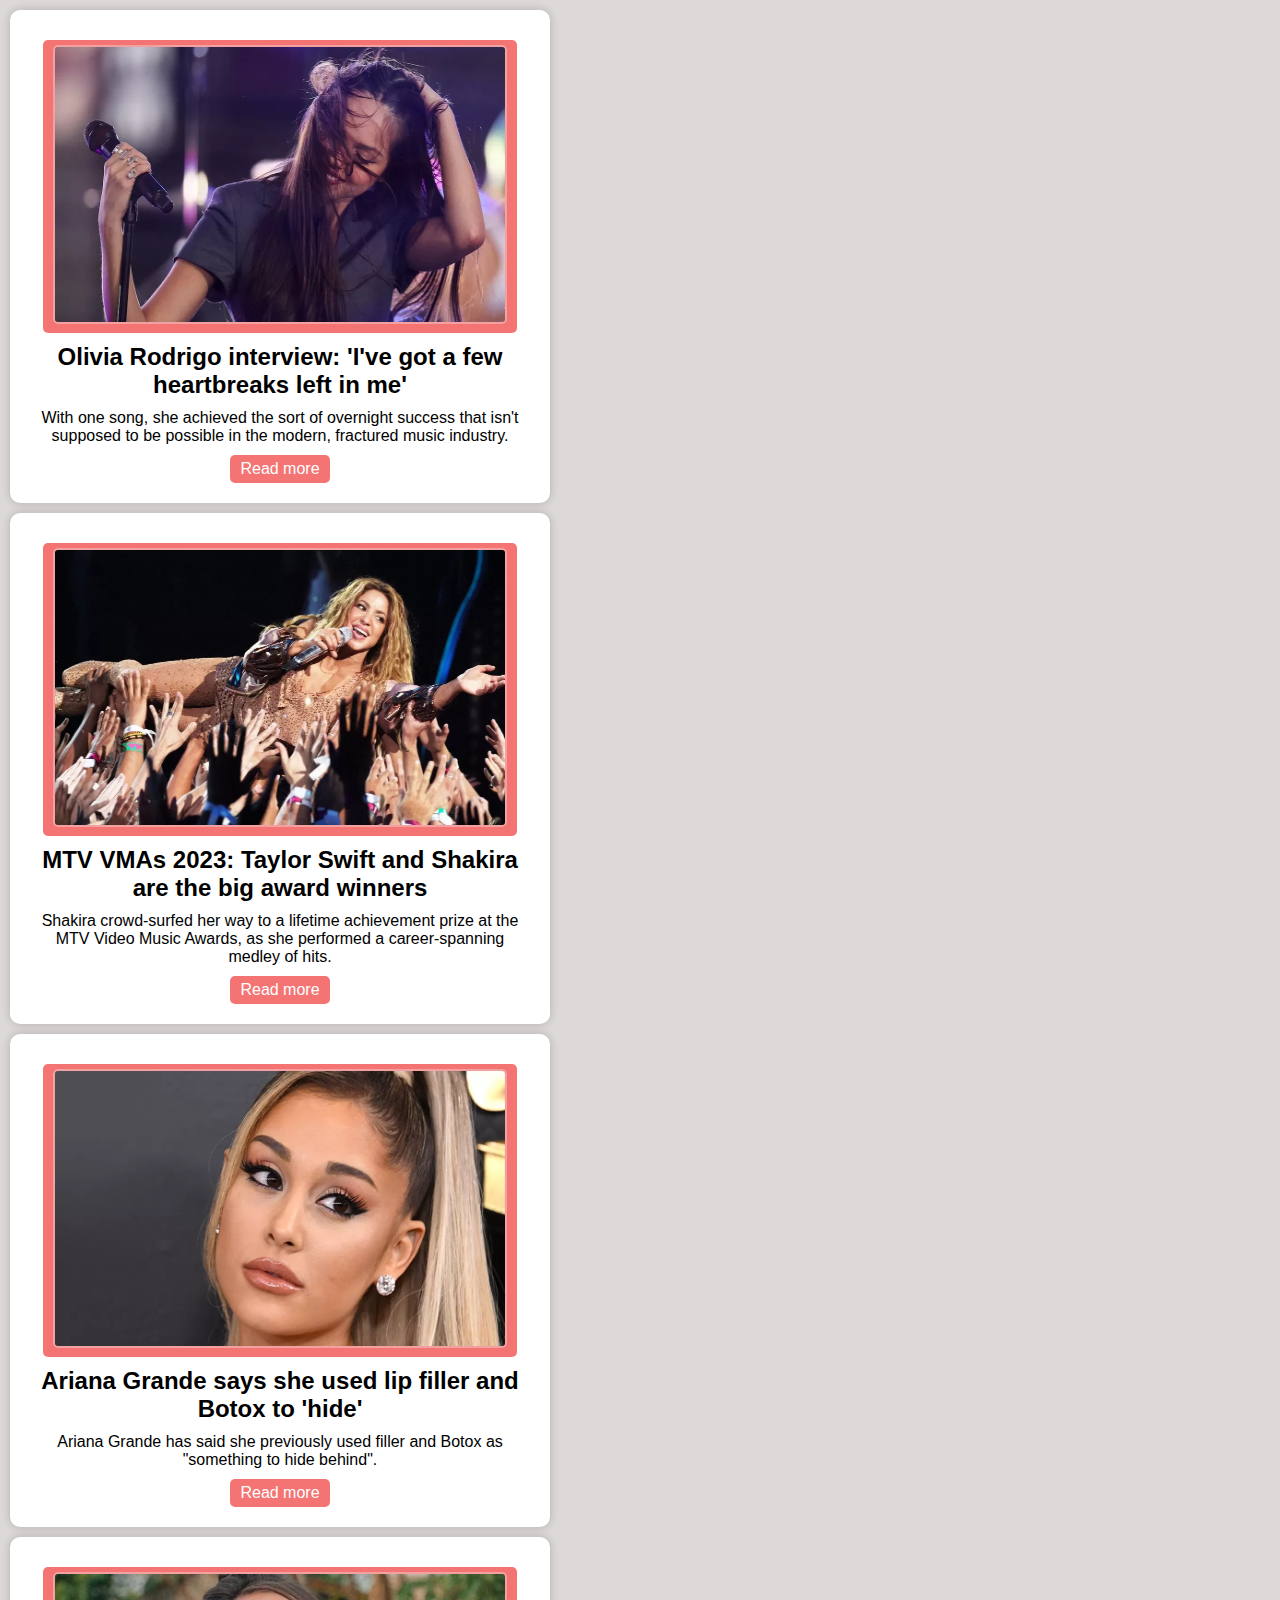
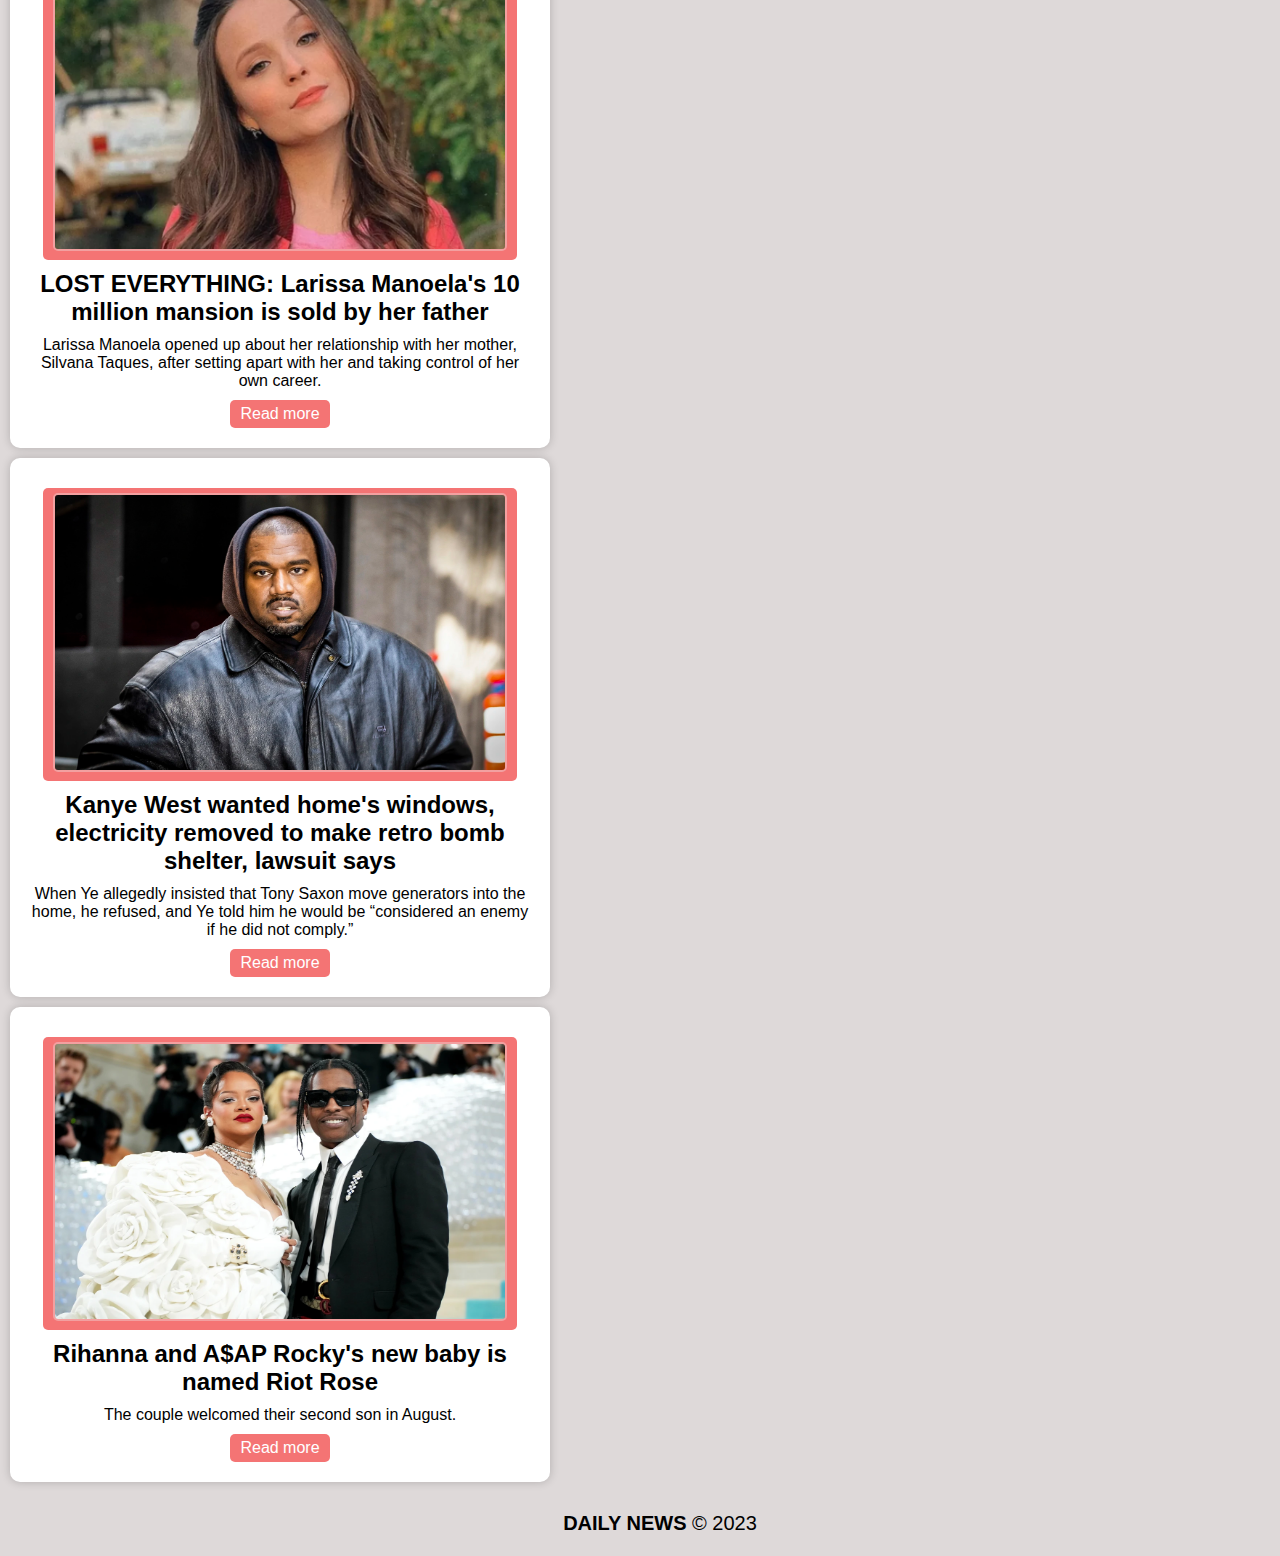
<file: entertainment.html>
<!DOCTYPE html>
<html lang="en">
<head>
    <meta charset="UTF-8">
    <meta name="viewport" content="width=device-width, initial-scale=1.0">
    <link rel="stylesheet" href="./css/style.css">
    <title>Entertainment</title>
</head>
<body>
        <article class="entertainment">
                <a href="#">
                    <img src="./img/entertainment/ent1.webp" width="450px" height="275">
                </a>
            <h2>Olivia Rodrigo interview: 'I've got a few heartbreaks left in me'</h2>
            <p>With one song, she achieved the sort of overnight success that isn't supposed to be possible in the modern, fractured music industry. </p>
                <a href="https://www.bbc.com/news/entertainment-arts-66681334" target="_blank">Read more</a>
        </article>
    
        <article class="entertainment">
                <a href="#">
                    <img src="./img/entertainment/ent2.webp" width="450px" height="275">
                </a>
            <h2> MTV VMAs 2023: Taylor Swift and Shakira are the big award winners</h2>
            <p>Shakira crowd-surfed her way to a lifetime achievement prize at the MTV Video Music Awards, as she performed a career-spanning medley of hits.</p>
                <a href="https://www.bbc.com/news/entertainment-arts-66795280" target="_blank">Read more</a>
        </article>
    
        <article class="entertainment">
                <a href="#">
                    <img src="./img/entertainment/ent3.webp" width="450px" height="275">
                </a>
            <h2>Ariana Grande says she used lip filler and Botox to 'hide'</h2>
            <p>Ariana Grande has said she previously used filler and Botox as "something to hide behind".</p>
                <a href="https://www.bbc.com/news/newsbeat-66796056" target="_blank">Read more</a>
        </article>

        <article class="entertainment">
                <a href="#">
                    <img src="./img/entertainment/ent4.webp" width="450px" height="275">
                </a>
            <h2> LOST EVERYTHING: Larissa Manoela's 10 million mansion is sold by her father</h2>
            <p>Larissa Manoela opened up about her relationship with her mother, Silvana Taques, after setting apart with her and taking control of her own career.</p>
                <a href="https://aquitemfofoca.com.br/2023/07/larissa-manoela-abre-o-jogo-sobre-briga-com-a-mae/" target="_blank">Read more</a>
        </article>

        <article class="entertainment">
                <a href="#">
                    <img src="./img/entertainment/ent5.webp" width="450px" height="275">
                </a>
            <h2> Kanye West wanted home's windows, electricity removed to make retro bomb shelter, lawsuit says</h2>
            <p>When Ye allegedly insisted that Tony Saxon move generators into the home, he refused, and Ye told him he would be “considered an enemy if he did not comply.”</p>
                <a href="https://www.nbcnews.com/news/us-news/kanye-west-ye-windows-electricity-malibu-bomb-shelter-lawsuit-rcna104748" target="_blank">Read more</a>
        </article>

        <article class="entertainment">
                <a href="#">
                    <img src="./img/entertainment/ent6.webp" width="450px" height="275">
                </a>
            <h2> Rihanna and A$AP Rocky's new baby is named Riot Rose</h2>
            <p>The couple welcomed their second son in August.</p>
                <a href="https://www.nbcnews.com/pop-culture/pop-culture-news/rihanna-ap-rockys-new-baby-named-riot-rose-rcna104221" target="_blank">Read more</a>
        </article>
    </section>
    <footer>
        <div id="copy">
            <p><span>DAILY NEWS</span> &copy; 2023</p>
        </div>
    </footer>
</body>
</html>
</file>
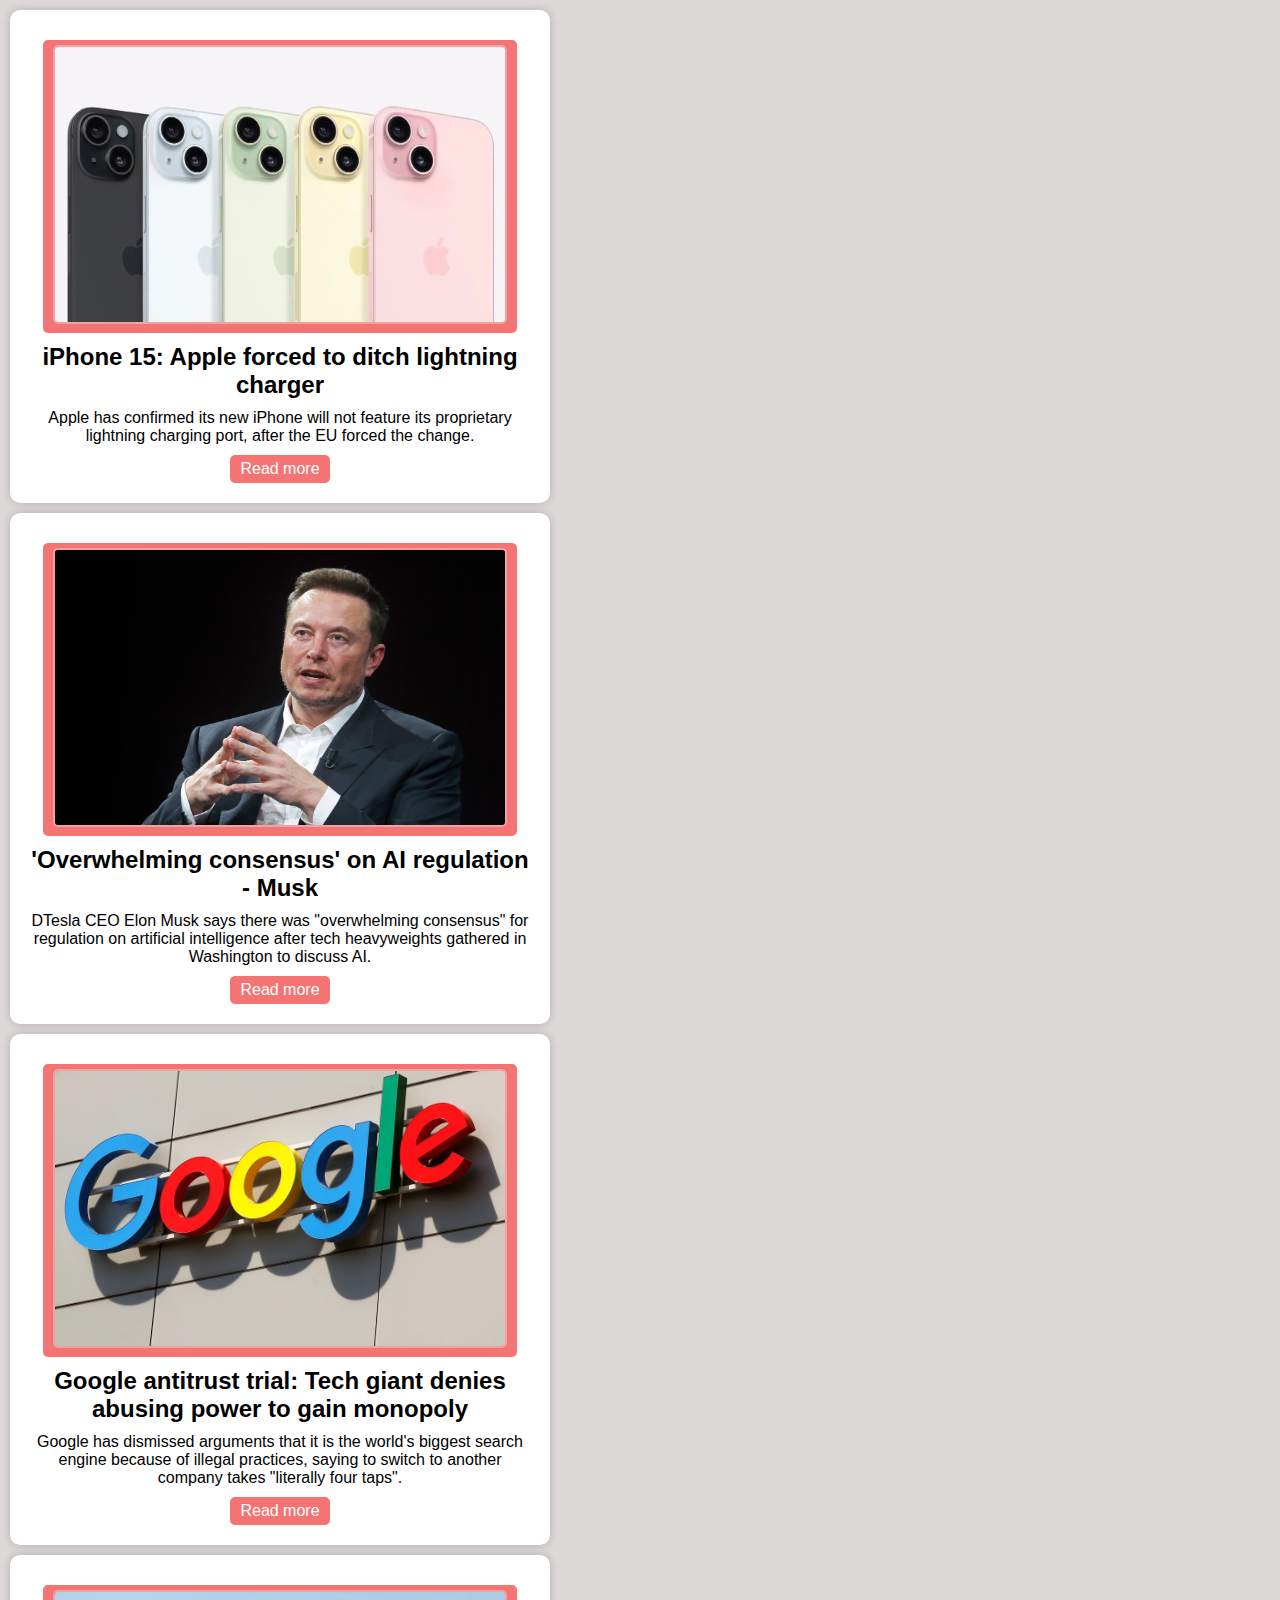
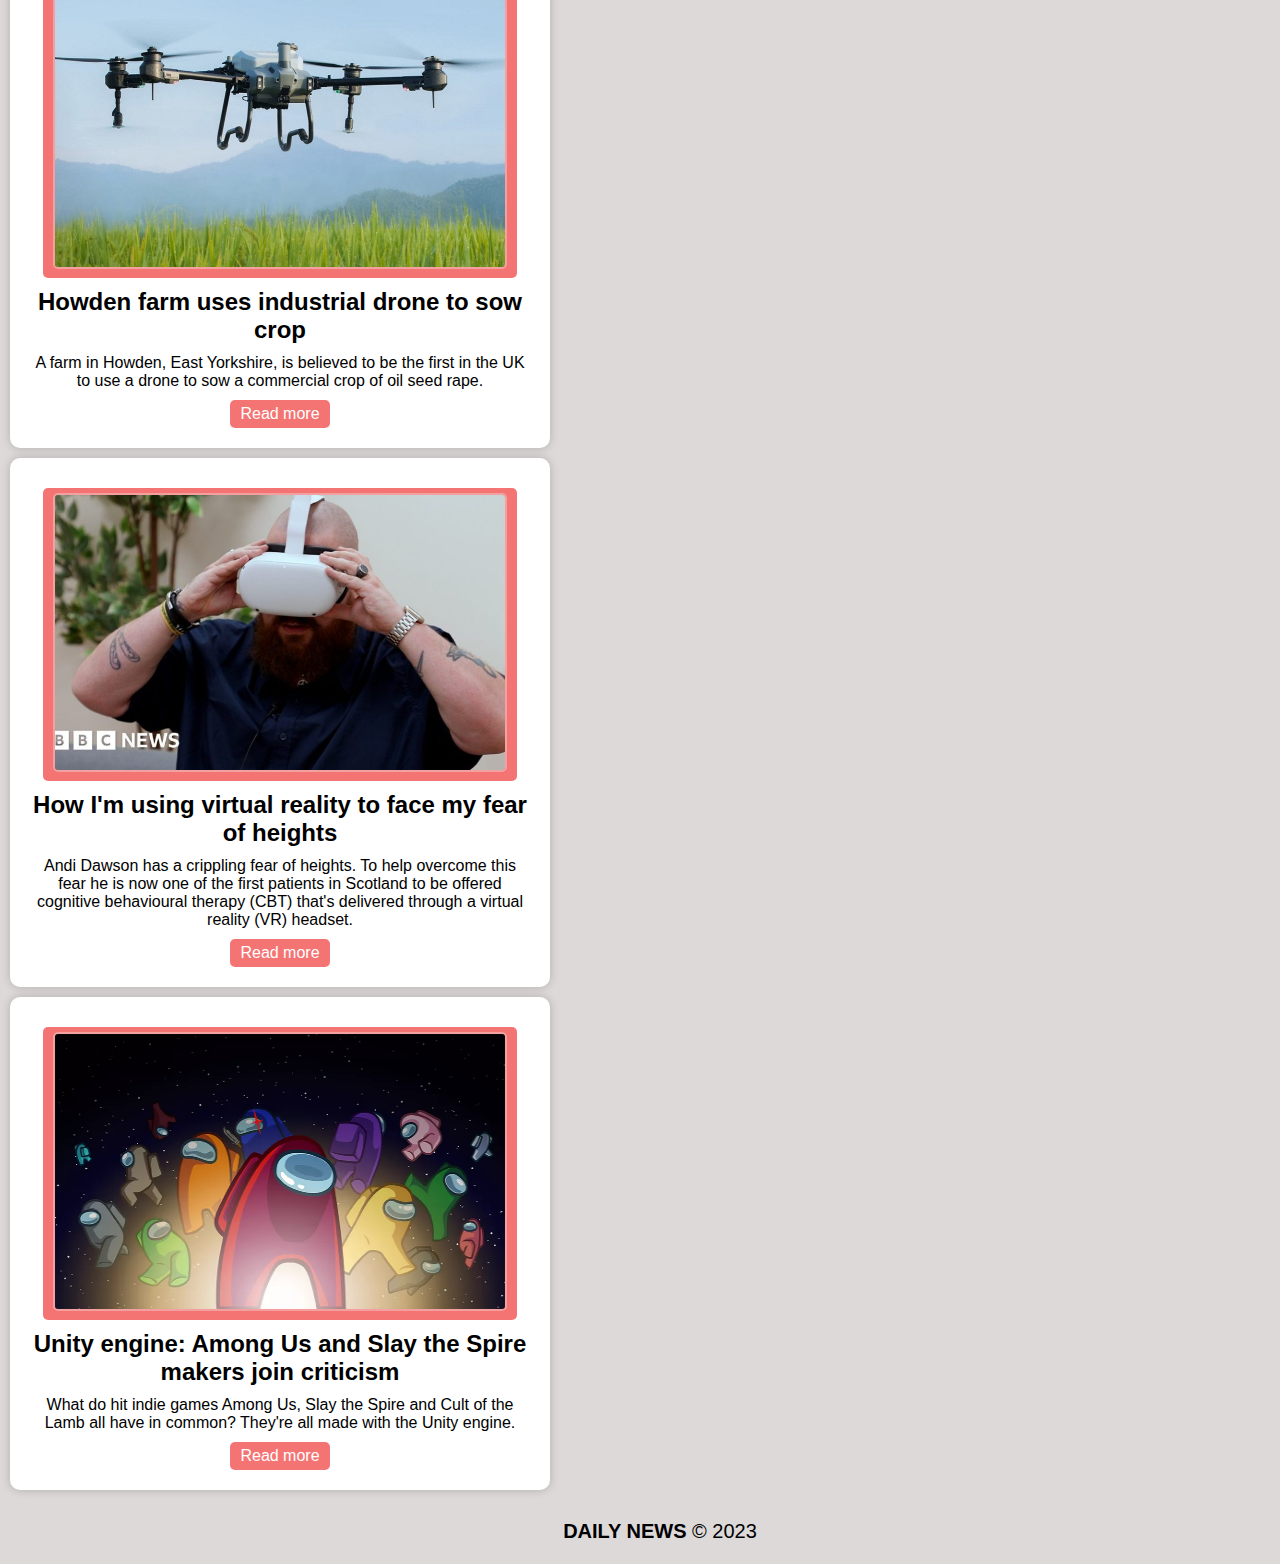
<file: technologies.html>
<!DOCTYPE html>
<html lang="en">
<head>
    <meta charset="UTF-8">
    <meta name="viewport" content="width=device-width, initial-scale=1.0">
    <link rel="stylesheet" href="./css/style.css">
    <title>Technologies</title>
</head>
<body>
    <article class="technology">
        <a href="#">
            <img src="./img/technology/tec1.webp"width="450px" height="275">
        </a>
    <h2>iPhone 15: Apple forced to ditch lightning charger</h2>
    <p>Apple has confirmed its new iPhone will not feature its proprietary lightning charging port, after the EU forced the change.</p>
        <a href="https://www.bbc.com/news/technology-66778528" target="_blank">Read more</a>
    </article>

    <article class="technology">
            <a href="#">
                <img src="./img/technology/tec2.webp" width="450px" height="275">
            </a>
        <h2>'Overwhelming consensus' on AI regulation - Musk</h2>
        <p>DTesla CEO Elon Musk says there was "overwhelming consensus" for regulation on artificial intelligence after tech heavyweights gathered in Washington to discuss AI.</p>
            <a href="https://www.bbc.com/news/technology-66804996" target="_blank">Read more</a>
    </article>

    <article class="technology">
            <a href="#">
                <img src="./img/technology/tec3.webp" width="450px" height="275">
            </a>
        <h2>Google antitrust trial: Tech giant denies abusing power to gain monopoly </h2>
        <p>Google has dismissed arguments that it is the world's biggest search engine because of illegal practices, saying to switch to another company takes "literally four taps".</p>
            <a href="https://www.bbc.com/news/business-66790608" target="_blank">Read more</a>
    </article>

    <article class="technology">
            <a href="#">
                <img src="./img/technology/tec4.webp" width="450px" height="275">
            </a>
        <h2>Howden farm uses industrial drone to sow crop </h2>
        <p>A farm in Howden, East Yorkshire, is believed to be the first in the UK to use a drone to sow a commercial crop of oil seed rape.</p>
            <a href="https://www.bbc.com/news/av/uk-england-humber-66798401" target="_blank">Read more</a>
    </article>

    <article class="technology">
            <a href="#">
                <img src="./img/technology/tec5.webp" width="450px" height="275">
            </a>
        <h2>How I'm using virtual reality to face my fear of heights </h2>
        <p>Andi Dawson has a crippling fear of heights. To help overcome this fear he is now one of the first patients in Scotland to be offered cognitive behavioural therapy (CBT) that's delivered through a virtual reality (VR) headset.</p>
            <a href="https://www.bbc.com/news/av/uk-scotland-glasgow-west-66781711" target="_blank">Read more</a>
    </article>

    <article class="technology">
            <a href="#">
                <img src="./img/technology/tec6.webp" width="450px" height="275">
            </a>
        <h2>Unity engine: Among Us and Slay the Spire makers join criticism </h2>
        <p>What do hit indie games Among Us, Slay the Spire and Cult of the Lamb all have in common? They're all made with the Unity engine.</p>
            <a href="https://www.bbc.com/news/newsbeat-66810296" target="_blank">Read more</a>
    </article>

    <footer>
        <div id="copy">
            <p><span>DAILY NEWS</span> &copy; 2023</p>
        </div>
    </footer>
</body>
</html>
</file>
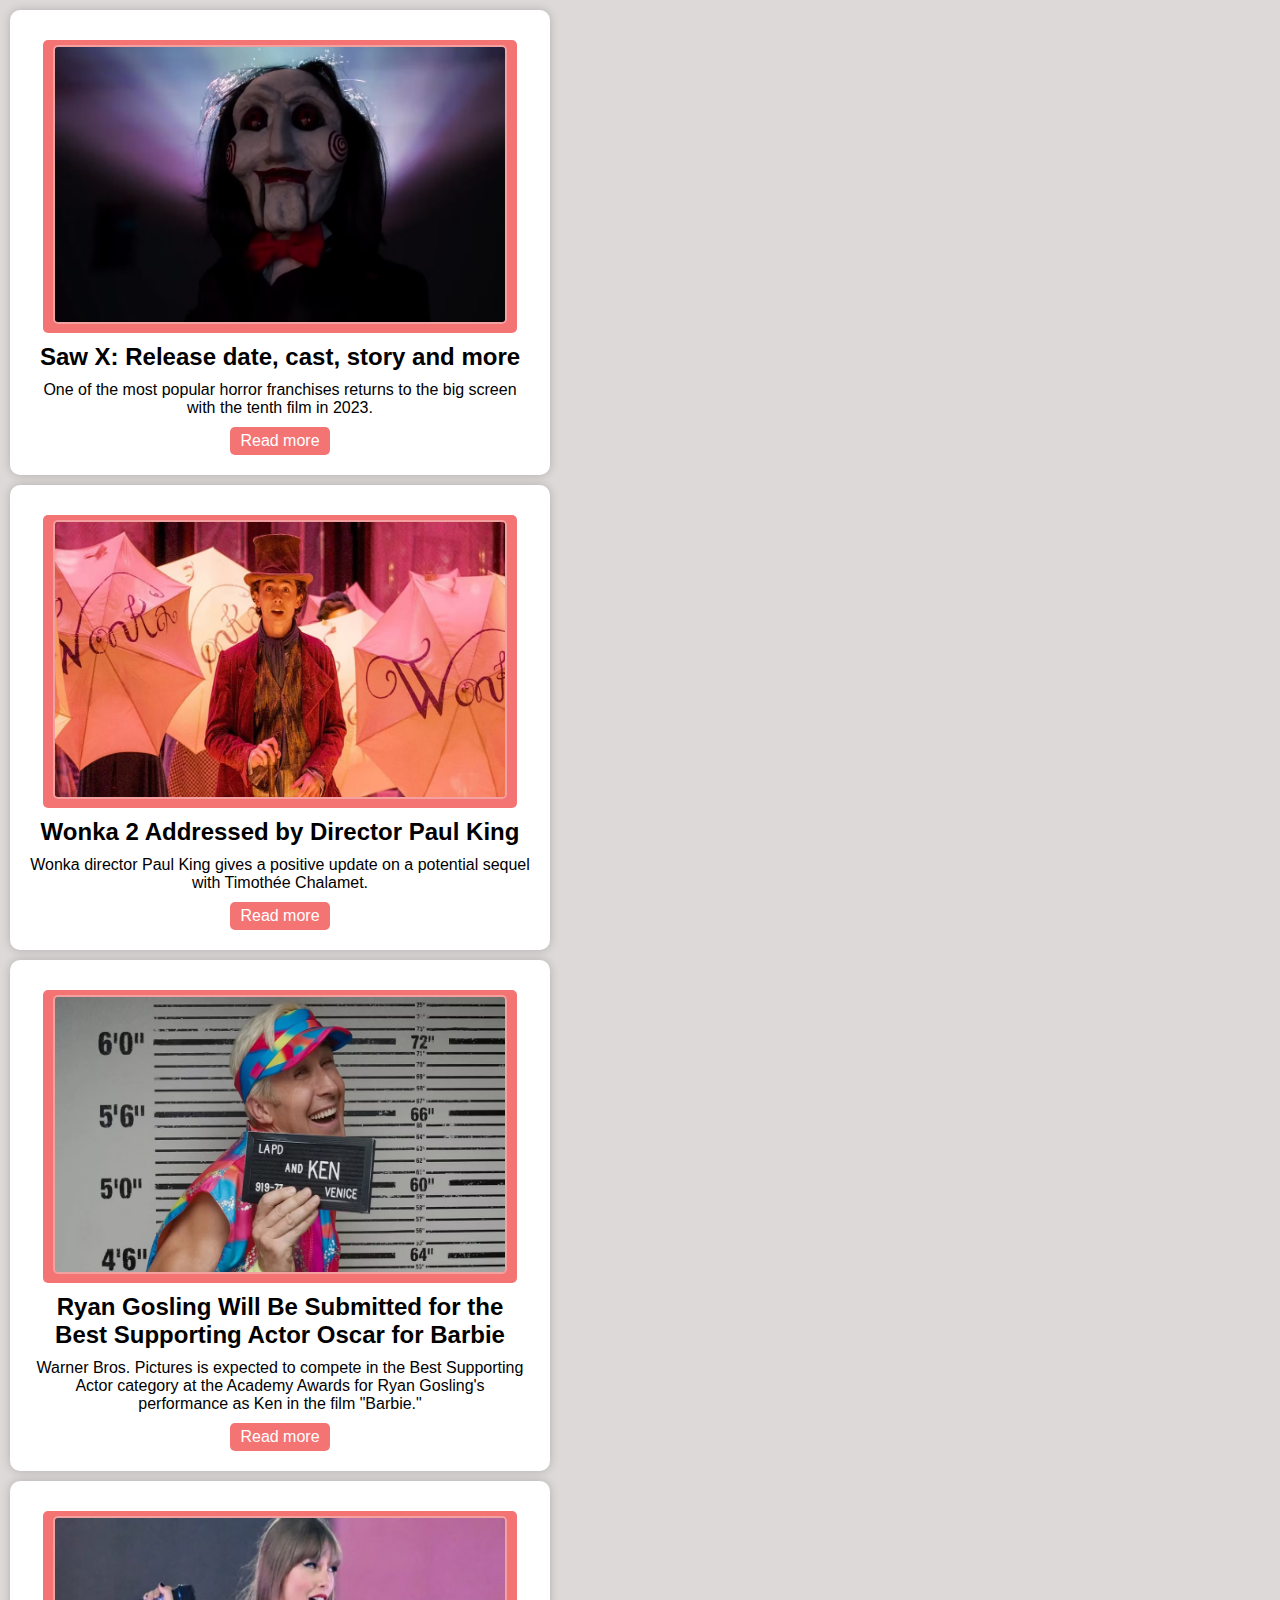
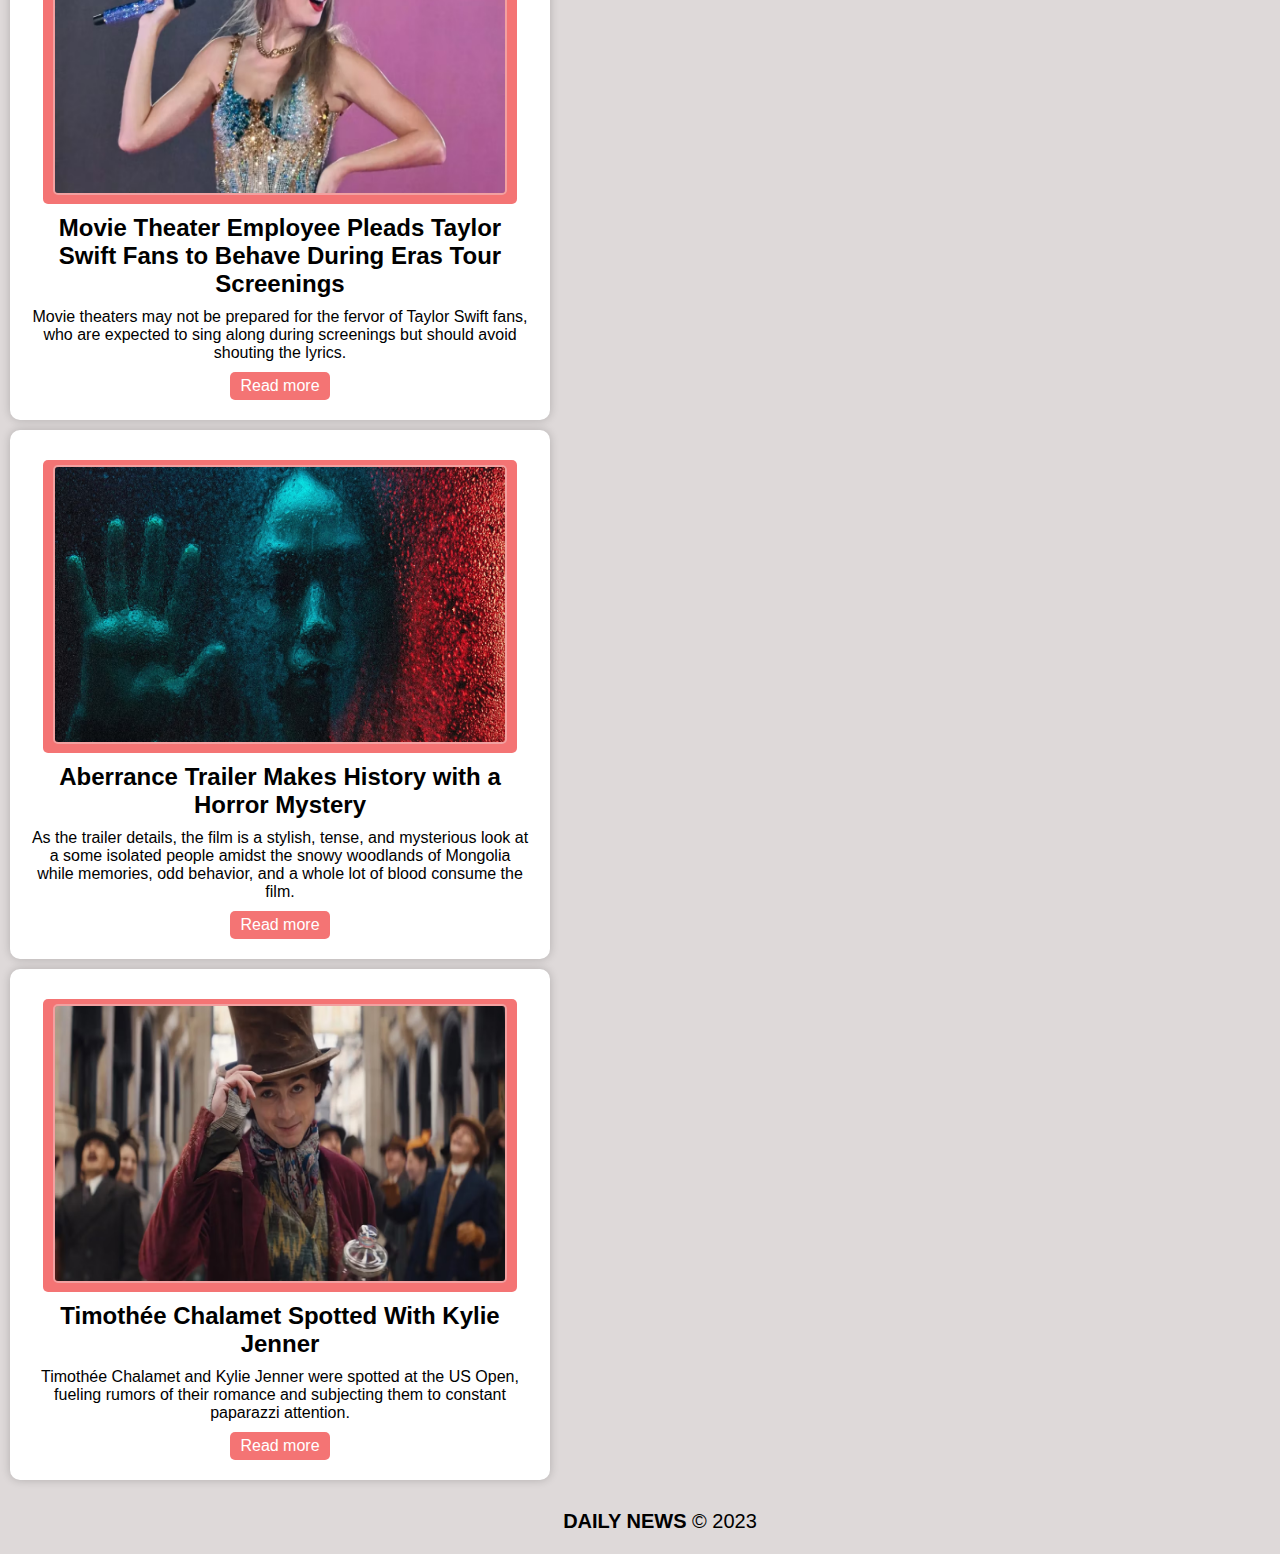
<file: news-page/films.html>
<!DOCTYPE html>
<html lang="en">
<head>
    <meta charset="UTF-8">
    <meta name="viewport" content="width=device-width, initial-scale=1.0">
    <link rel="stylesheet" href="./css/style.css">
    <title>Films</title>
</head>
<body>
    <article class="films">
            <a href="#">
                <img src="./img/film/film1.webp" width="450px" height="275">
            </a>
        <h2> Saw X: Release date, cast, story and more</h2>
        <p>One of the most popular horror franchises returns to the big screen with the tenth film in 2023.</p>
            <a href="https://br.ign.com/saw-x/112870/feature/jogos-mortais-x-data-de-lancamento-elenco-historia-e-tudo-sobre-o-decimo-filme-da-franquia" target="_blank">Read more</a>
    </article>

    <article class="films">
            <a href="#">
                <img src="./img/film/film2.webp" width="450px" height="275">
            </a>
        <h2> Wonka 2 Addressed by Director Paul King</h2>
        <p>Wonka director Paul King gives a positive update on a potential sequel with Timothée Chalamet.</p>
            <a href="https://movieweb.com/wonka-2-chances-paul-king/" target="_blank">Read more</a>
    </article>

    <article class="films">
            <a href="#">
                <img src="./img/film/film3.webp" width="450px" height="275">
            </a>
        <h2> Ryan Gosling Will Be Submitted for the Best Supporting Actor Oscar for Barbie</h2>
        <p>Warner Bros. Pictures is expected to compete in the Best Supporting Actor category at the Academy Awards for Ryan Gosling's performance as Ken in the film "Barbie."</p>
            <a href="https://movieweb.com/ryan-gosling-submitted-best-supporting-actor-oscar-barbie/" target="_blank">Read more</a>
    </article>

    <article class="films">
            <a href="#">
                <img src="./img/film/film4.webp" width="450px" height="275">
            </a>
        <h2> Movie Theater Employee Pleads Taylor Swift Fans to Behave During Eras Tour Screenings</h2>
        <p>Movie theaters may not be prepared for the fervor of Taylor Swift fans, who are expected to sing along during screenings but should avoid shouting the lyrics.</p>
            <a href="https://movieweb.com/movie-theater-employee-taylor-swift-fans-the-eras-tour/" target="_blank">Read more</a>
    </article>

    <article class="films">
            <a href="#">
                <img src="./img/film/film5.webp" width="450px" height="275">
            </a>
        <h2> Aberrance Trailer Makes History with a Horror Mystery</h2>
        <p>As the trailer details, the film is a stylish, tense, and mysterious look at a some isolated people amidst the snowy woodlands of Mongolia while memories, odd behavior, and a whole lot of blood consume the film.</p>
            <a href="https://br.ign.com/saw-x/112870/feature/jogos-mortais-x-data-de-lancamento-elenco-historia-e-tudo-sobre-o-decimo-filme-da-franquia" target="_blank">Read more</a>
    </article>

    <article class="films">
            <a href="#">
                <img src="./img/film/film6.webp" width="450px" height="275">
            </a>
        <h2> Timothée Chalamet Spotted With Kylie Jenner</h2>
        <p>Timothée Chalamet and Kylie Jenner were spotted at the US Open, fueling rumors of their romance and subjecting them to constant paparazzi attention.</p>
            <a href="https://movieweb.com/timothe-chalamet-kylie-jenner-wonka-director-praises-singing-voice/" target="_blank">Read more</a>
    </article>


    <footer>
        <div id="copy">
            <p><span>DAILY NEWS</span> &copy; 2023</p>
        </div>
    </footer>
</body>
</html>
</file>
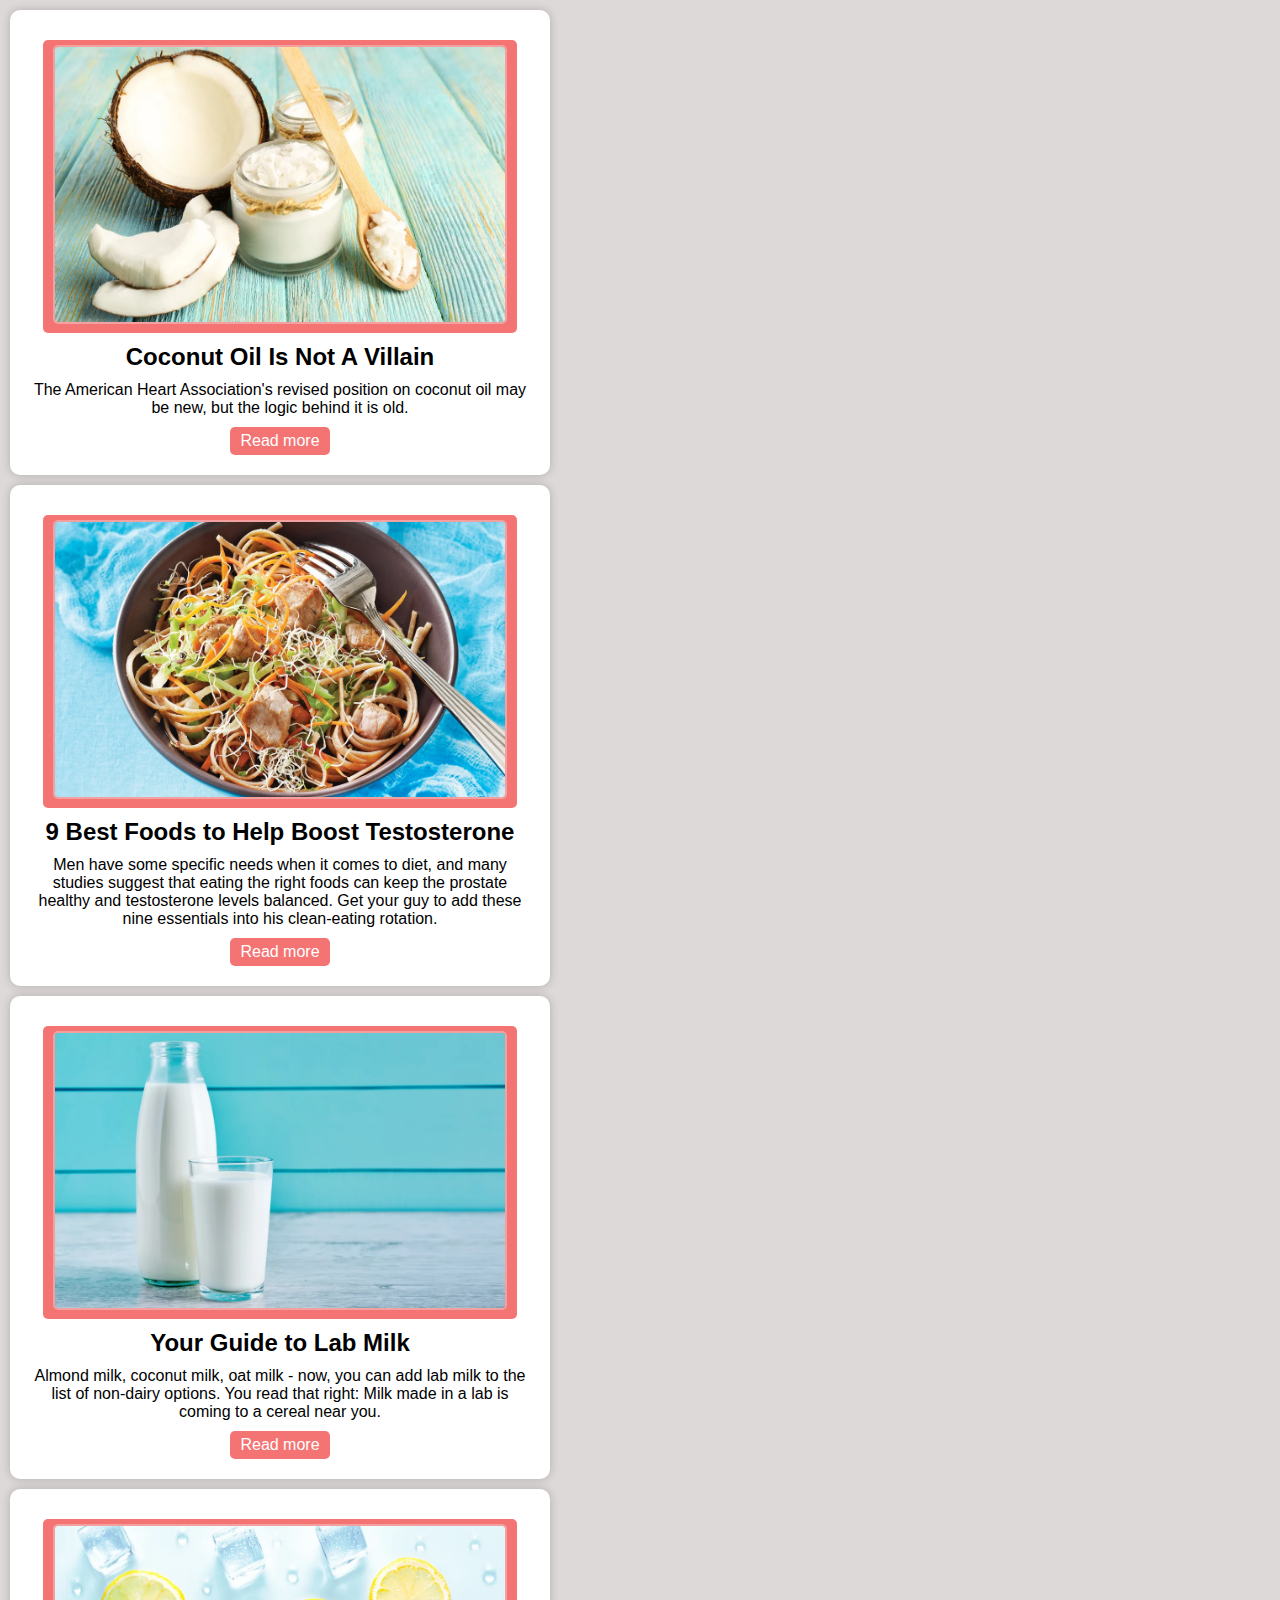
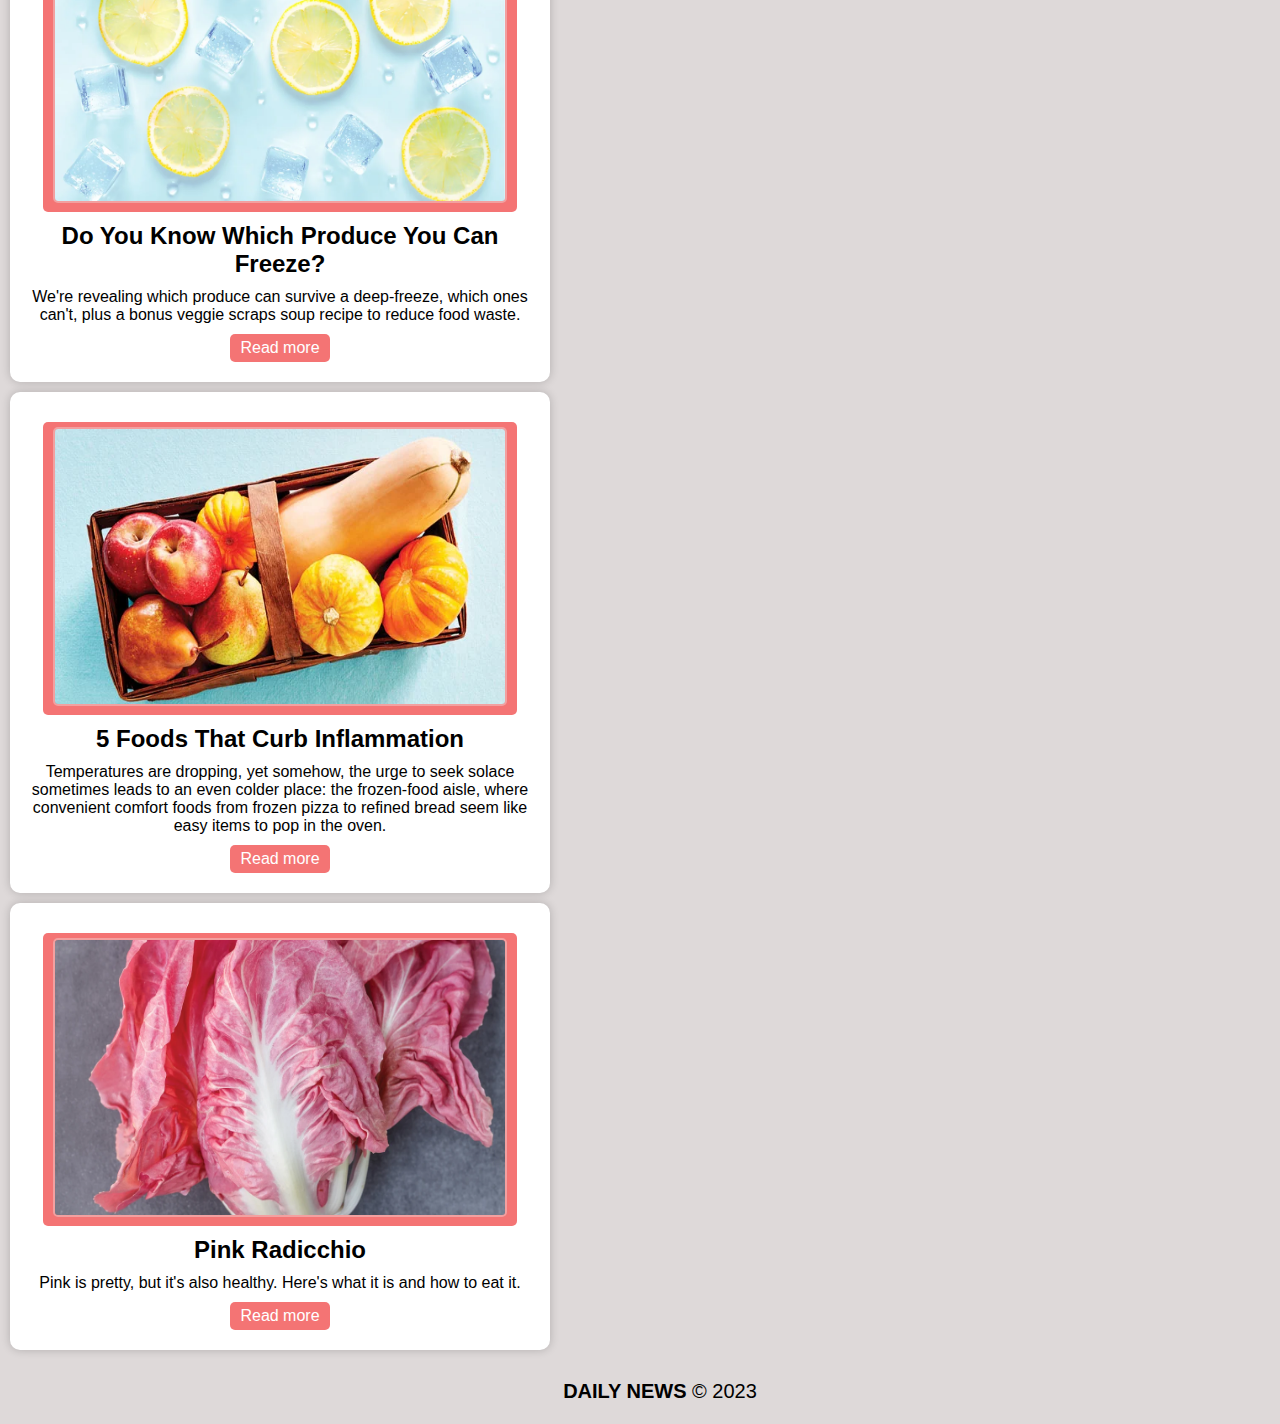
<file: news-page/food.html>
<!DOCTYPE html>
<html lang="en">
<head>
    <meta charset="UTF-8">
    <meta name="viewport" content="width=device-width, initial-scale=1.0">
    <link rel="stylesheet" href="./css/style.css">
    <title>Food</title>
</head>
<body>
    <article class="food">
            <a href="#">
                <img src="./img/food/foo1.webp" width="450px" height="275">
            </a>
        <h2> Coconut Oil Is Not A Villain</h2>
        <p>The American Heart Association's revised position on coconut oil may be new, but the logic behind it is old.</p>
            <a href="https://www.nbcnews.com/news/us-news/kanye-west-ye-windows-electricity-malibu-bomb-shelter-lawsuit-rcna104748" target="_blank">Read more</a>
    </article>

    <article class="food">
            <a href="#">
                <img src="./img/food/foo2.webp" width="450px" height="275">
            </a>
        <h2> 9 Best Foods to Help Boost Testosterone</h2>
        <p>Men have some specific needs when it comes to diet, and many studies suggest that eating the right foods can keep the prostate healthy and testosterone levels balanced. Get your guy to add these nine essentials into his clean-eating rotation.</p>
            <a href="https://www.cleaneatingmag.com/clean-diet/food-health-news/9-foods-to-eat-for-a-testosterone-boost/" target="_blank">Read more</a>
    </article>

    <article class="food">
            <a href="#">
                <img src="./img/food/foo3.webp" width="450px" height="275">
            </a>
        <h2> Your Guide to Lab Milk</h2>
        <p>Almond milk, coconut milk, oat milk - now, you can add lab milk to the list of non-dairy options. You read that right: Milk made in a lab is coming to a cereal near you.</p>
            <a href="https://www.cleaneatingmag.com/clean-diet/food-health-news/your-guide-to-lab-milk/" target="_blank">Read more</a>
    </article>

    <article class="food">
            <a href="#">
                <img src="./img/food/foo4.webp" width="450px" height="275">
            </a>
        <h2> Do You Know Which Produce You Can Freeze?</h2>
        <p>We're revealing which produce can survive a deep-freeze, which ones can't, plus a bonus veggie scraps soup recipe to reduce food waste.</p>
            <a href="https://www.cleaneatingmag.com/clean-diet/food-health-news/do-you-know-which-produce-you-can-freeze/" target="_blank">Read more</a>
    </article>

    <article class="food">
            <a href="#">
                <img src="./img/food/foo5.webp" width="450px" height="275">
            </a>
        <h2> 5 Foods That Curb Inflammation</h2>
        <p>Temperatures are dropping, yet somehow, the urge to seek solace sometimes leads to an even colder place: the frozen-food aisle, where convenient comfort foods from frozen pizza to refined bread seem like easy items to pop in the oven.</p>
            <a href="https://www.cleaneatingmag.com/clean-diet/5-foods-that-curb-inflammation/" target="_blank">Read more</a>
    </article>

    <article class="food">
            <a href="#">
                <img src="./img/food/foo6.webp" width="450px" height="275">
            </a>
        <h2> Pink Radicchio</h2>
        <p>Pink is pretty, but it's also healthy. Here's what it is and how to eat it.</p>
            <a href="https://www.cleaneatingmag.com/clean-diet/pink-radicchio/" target="_blank">Read more</a>
    </article>

    <footer>
        <div id="copy">
            <p><span>DAILY NEWS</span> &copy; 2023</p>
        </div>
    </footer>
</body>
</html>
</file>
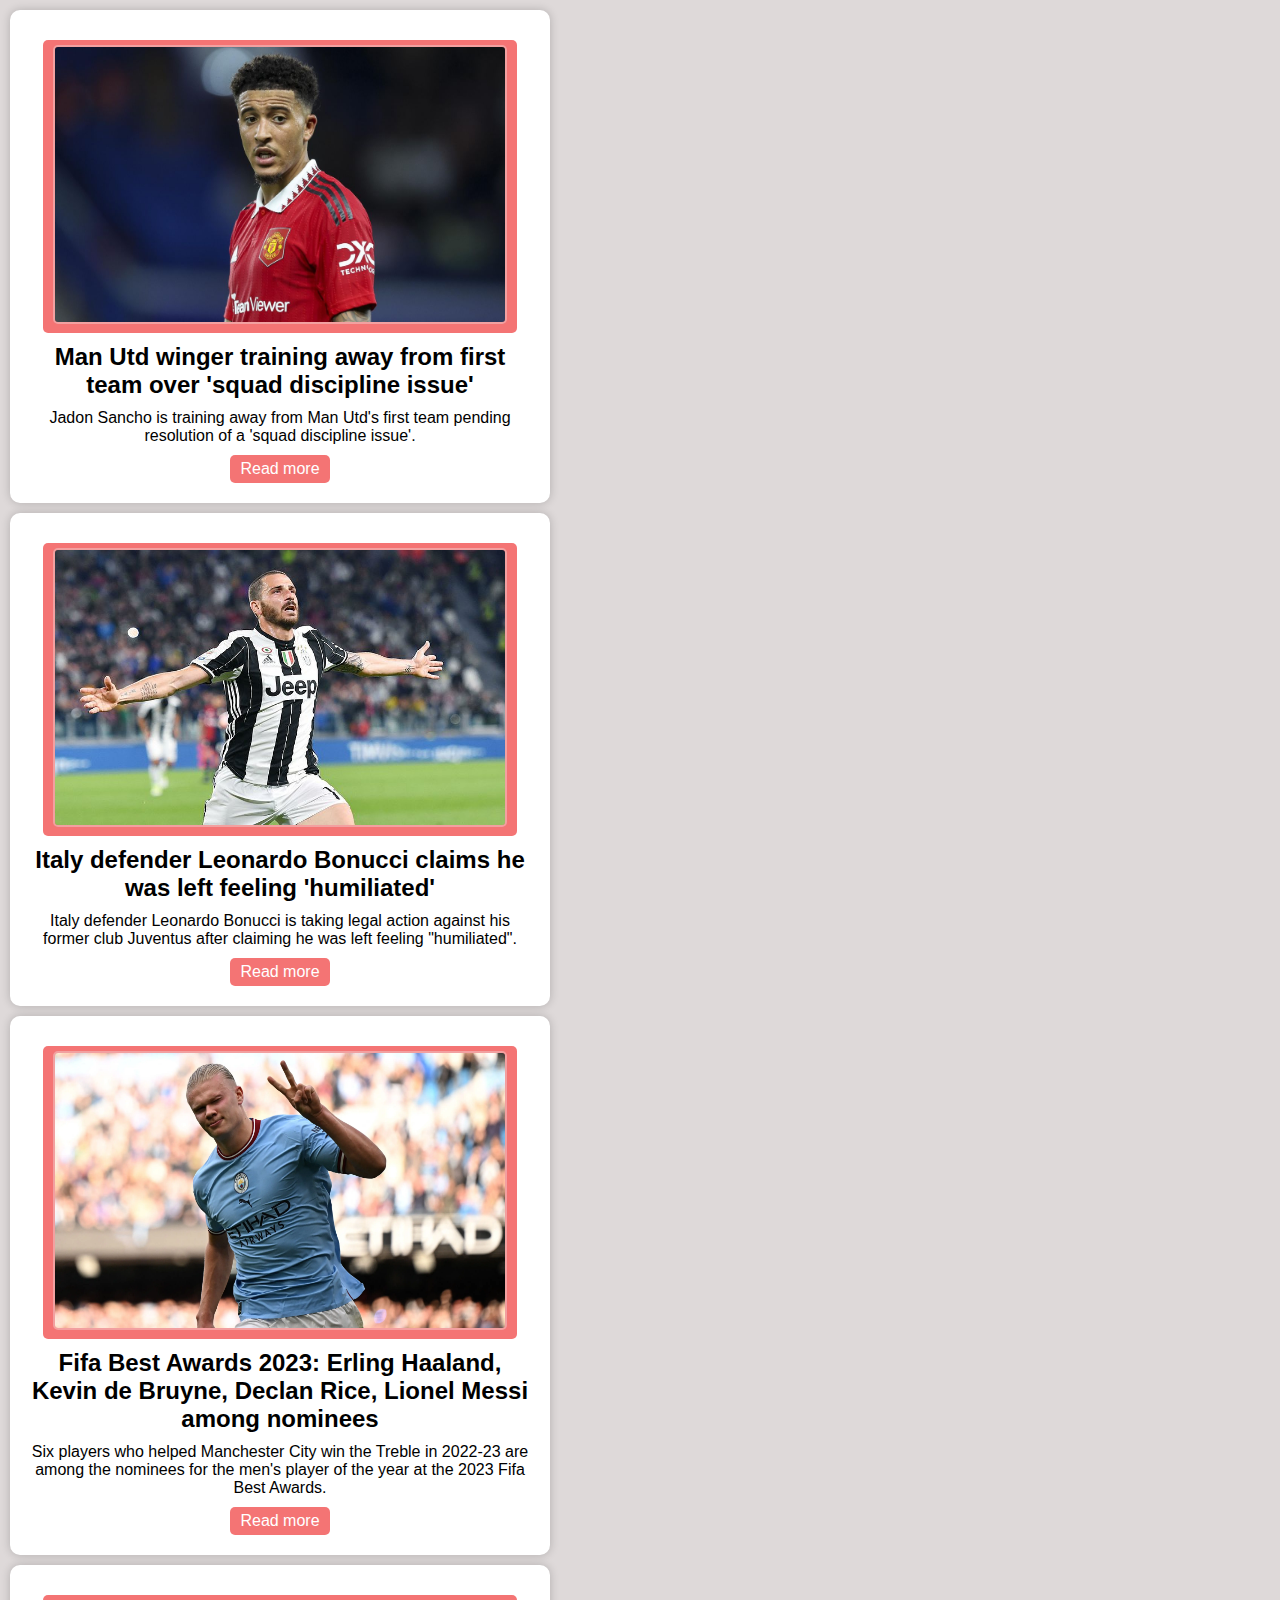
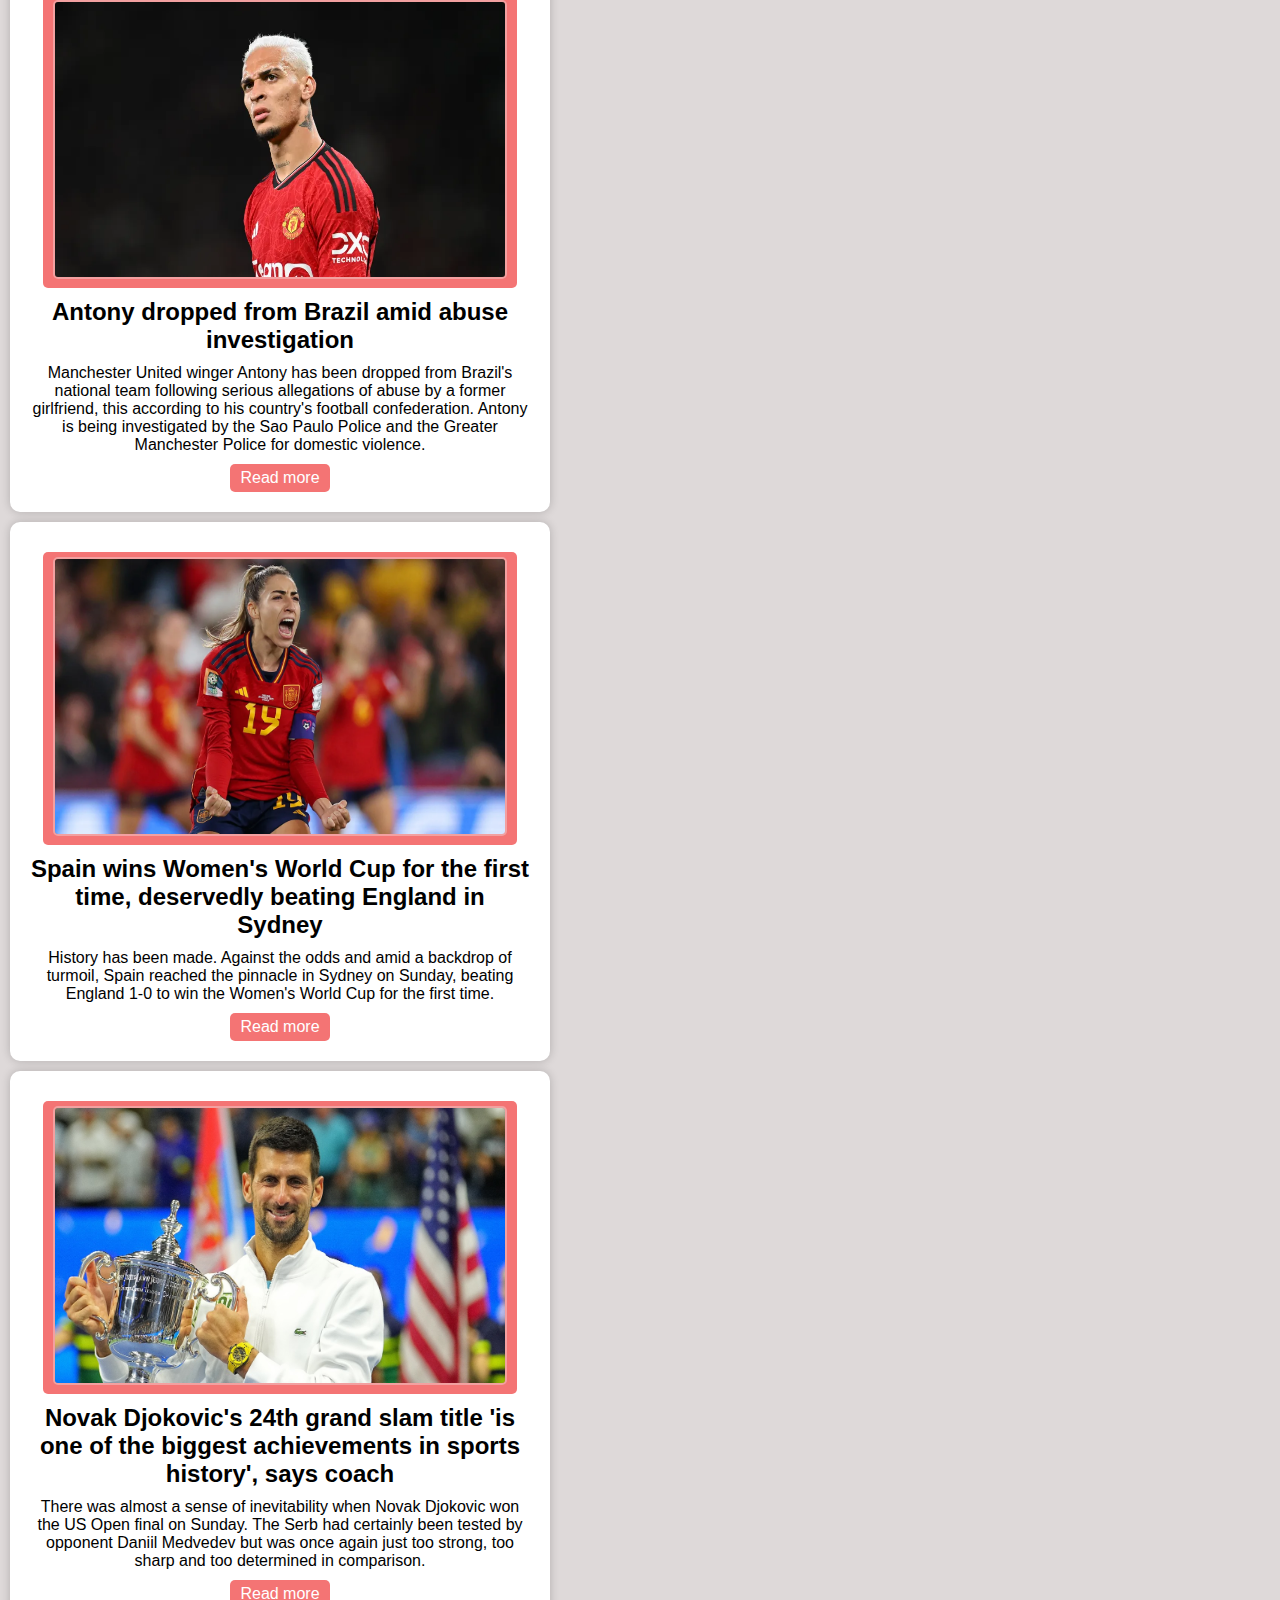
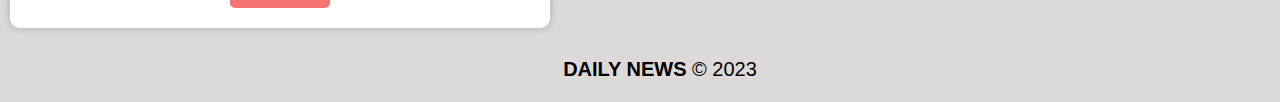
<file: news-page/sports.html>
<!DOCTYPE html>
<html lang="en">
<head>
    <meta charset="UTF-8">
    <meta name="viewport" content="width=device-width, initial-scale=1.0">
    <link rel="stylesheet" href="./css/style.css">
    <title>Sports</title>
</head>
<body>
    <article class="sports">
            <a href="#">
                <img src="./img/sport/spo1.webp"width="450px" height="275">
            </a>
        <h2>Man Utd winger training away from first team over 'squad discipline issue'</h2>
        <p>Jadon Sancho is training away from Man Utd's first team pending resolution of a 'squad discipline issue'.</p>
            <a href="https://www.skysports.com/football/news/11095/12961270/jadon-sancho-man-utd-winger-training-away-from-first-team-over-squad-discipline-issue" target="_blank">Read more</a>
    </article>

    <article class="sports">
            <a href="#">
                <img src="./img/sport/spo2.webp" width="450px" height="275">
            </a>
        <h2>Italy defender Leonardo Bonucci claims he was left feeling 'humiliated'</h2>
        <p>Italy defender Leonardo Bonucci is taking legal action against his former club Juventus after claiming he was left feeling "humiliated".</p>
            <a href="https://www.bbc.com/sport/football/66815344" target="_blank">Read more</a>
    </article>

    <article class="sports">
            <a href="#">
                <img src="./img/sport/spo3.webp" width="450px" height="275">
            </a>
        <h2>Fifa Best Awards 2023: Erling Haaland, Kevin de Bruyne, Declan Rice, Lionel Messi among nominees </h2>
        <p>Six players who helped Manchester City win the Treble in 2022-23 are among the nominees for the men's player of the year at the 2023 Fifa Best Awards.</p>
            <a href="https://www.bbc.com/sport/football/66813547" target="_blank">Read more</a>
    </article>

    <article class="sports">
            <a href="#">
                <img src="./img/sport/spo4.webp" width="450px" height="275">
            </a>
        <h2>Antony dropped from Brazil amid abuse investigation</h2>
        <p>Manchester United winger Antony has been dropped from Brazil's national team following serious allegations of abuse by a former girlfriend, this according to his country's football confederation. Antony is being investigated by the Sao Paulo Police and the Greater Manchester Police for domestic violence.</p>
            <a href="https://edition.cnn.com/videos/sports/2023/09/05/exp-antony-dropped-by-brazil-090508aseg2-cnni-sport.cnn" target="_blank">Read more</a>
    </article>

    <article class="sports">
            <a href="#">
                <img src="./img/sport/spo5.webp" width="450px" height="275">
            </a>
        <h2>Spain wins Women's World Cup for the first time, deservedly beating England in Sydney </h2>
        <p>History has been made. Against the odds and amid a backdrop of turmoil, Spain reached the pinnacle in Sydney on Sunday, beating England 1-0 to win the Women's World Cup for the first time.</p>
            <a href="https://edition.cnn.com/2023/08/19/football/womens-world-cup-final-spain-england-spt-intl/index.html" target="_blank">Read more</a>
    </article>

    <article class="sports">
            <a href="#">
                <img src="./img/sport/spo6.webp" width="450px" height="275">
            </a>
        <h2>Novak Djokovic's 24th grand slam title 'is one of the biggest achievements in sports history', says coach </h2>
        <p>There was almost a sense of inevitability when Novak Djokovic won the US Open final on Sunday. The Serb had certainly been tested by opponent Daniil Medvedev but was once again just too strong, too sharp and too determined in comparison.</p>
            <a href="https://edition.cnn.com/2023/09/11/sport/novak-djokovic-us-open-record-coach-spt-intl/index.html" target="_blank">Read more</a>
    </article>

   <footer>
    <div id="copy">
        <p><span>DAILY NEWS</span> &copy; 2023</p>
    </div>
</footer>
</body>
</html>
</file>
<file: css/style.css>
body, h1, h2, p {
    margin: 0;
    padding: 0;
}

body {
    background-color: #d4cecec5;
    font-family: Arial, sans-serif;
    
}


header {
    background-color: #f36262e1;
    text-align: center;
    padding: 10px;
}

h1 {
    font-size: 36px;
    color: rgba(255, 255, 255, 0.87);
    display: flex;
    flex-direction: row;
    
}

#above-nav {
    display: flex;
    align-items: center;
}

#search {
    margin-left: auto;
    color: white;
    font-size: 20px;
    font-weight: bold;
    cursor: pointer;
}

input {
    width: 300px;
    height: 15px;
    border-radius: 6px;
    background-color: #ffffffb3;
    margin-left: 10px;
}

#nav-container {
    justify-content: center;
    text-align: center;
    padding: 20px;
}

.nav-item{
    padding: 20px;
    display: inline;
    font-size: 22px;
    text-decoration: none;
    color: rgb(255, 255, 255);
}

nav a {
    text-decoration: none;
    color: white;
}

nav a:hover {
    color:black;
}

#categoria-1{
    margin-left: 30px;
    margin-top: 30px;
    font-size: 20px;
    justify-content: center;
    text-align: center;
    font-weight: 700;
}

#categoria-2{
    margin-left: 30px;
    margin-top: 30px;
    font-size: 20px;
    justify-content: center;
    text-align: center;
    font-weight: 700;  
}

#news {
    display: flex;
    flex-wrap: wrap;
    justify-content: center;
    padding: 20px;
}

article {
    width: 500px;
    background-color: white;
    margin: 10px;
    padding: 20px;
    border-radius: 10px;
    box-shadow: 0px 0px 10px rgba(0, 0, 0, 0.2);
    text-align: center;
}

article img {
    max-width: 100%;
    border-radius: 5px;
    border: 2px solid #f1a5a5e1;
    transition: transform 0.2s;
}

article img:hover {
    transform: scale(1.1);
}

article h2 {
    font-size: 24px;
    margin: 10px 0;
}

article p {
    font-size: 16px;
}

article a {
    display: inline-block;
    padding: 5px 10px;
    background-color: #f36262e1;
    color: white;
    text-decoration: none;
    border-radius: 5px;
    margin-top: 10px;
}

footer {
    padding: 20px;
    width: 100%;
}

footer p{
    font-size: 20px;
}

#copy{
    font-size: 20px;
    text-align: center;
    padding-bottom: 1px;
}
  
#copy span {
    font-weight: bold;
}
</file>
<file: news-page/css/style.css>
body, h1, h2, p {
    margin: 0;
    padding: 0;
}

body {
    background-color: #d4cecec5;
    font-family: Arial, sans-serif;
    
}


header {
    background-color: #f36262e1;
    text-align: center;
    padding: 10px;
}

h1 {
    font-size: 36px;
    color: rgba(255, 255, 255, 0.87);
    display: flex;
    flex-direction: row;
    
}

#above-nav {
    display: flex;
    align-items: center;
}

#search {
    margin-left: auto;
    color: white;
    font-size: 20px;
    font-weight: bold;
}

input {
    width: 300px;
    height: 20px;
    border-radius: 6px;
    background-color: #ffffffb3;
}

#nav-container {
    justify-content: center;
    text-align: center;
    padding: 20px;
}

.nav-item{
    padding: 20px;
    display: inline;
    font-size: 22px;
    text-decoration: none;
    color: rgb(255, 255, 255);
}

nav a {
    text-decoration: none;
    color: white;
}

nav a:hover {
    color:black;
}

/* Carousel */

.carousel{
    width: 1050px;
    height: 575px;
    margin-top: 5px;
}

.carousel-item{
    width: 1050px;
    height: 575px;
}

.carousel-item img{
    width: 1050px;
    height: 575px;
    position: relative;
    top: .5;
}

#carouselExampleIndicators {
    background-size: cover;
    background-position: center;
}

/* Content */

#categoria-1{
    margin-left: 30px;
    margin-top: 30px;
    font-size: 20px;
    justify-content: center;
    text-align: center;
    font-weight: 700;
}

#categoria-2{
    margin-left: 30px;
    margin-top: 30px;
    font-size: 20px;
    justify-content: center;
    text-align: center;
    font-weight: 700;  
}

#news {
    display: flex;
    flex-wrap: wrap;
    justify-content: center;
    padding: 20px;
}

article {
    width: 500px;
    background-color: white;
    margin: 10px;
    padding: 20px;
    border-radius: 10px;
    box-shadow: 0px 0px 10px rgba(0, 0, 0, 0.2);
    text-align: center;
}

article img {
    max-width: 100%;
    border-radius: 5px;
    border: 2px solid #f1a5a5e1;
    transition: transform 0.2s;
}

article img:hover {
    transform: scale(1.1);
}

article h2 {
    font-size: 24px;
    margin: 10px 0;
}

article p {
    font-size: 16px;
}

article a {
    display: inline-block;
    padding: 5px 10px;
    background-color: #f36262e1;
    color: white;
    text-decoration: none;
    border-radius: 5px;
    margin-top: 10px;
}

footer {
    padding: 20px;
    width: 100%;
}

footer p{
    font-size: 20px;
}

#copy{
    font-size: 20px;
    text-align: center;
    padding-bottom: 1px;
}
  
#copy span {
    font-weight: bold;
}
</file>
